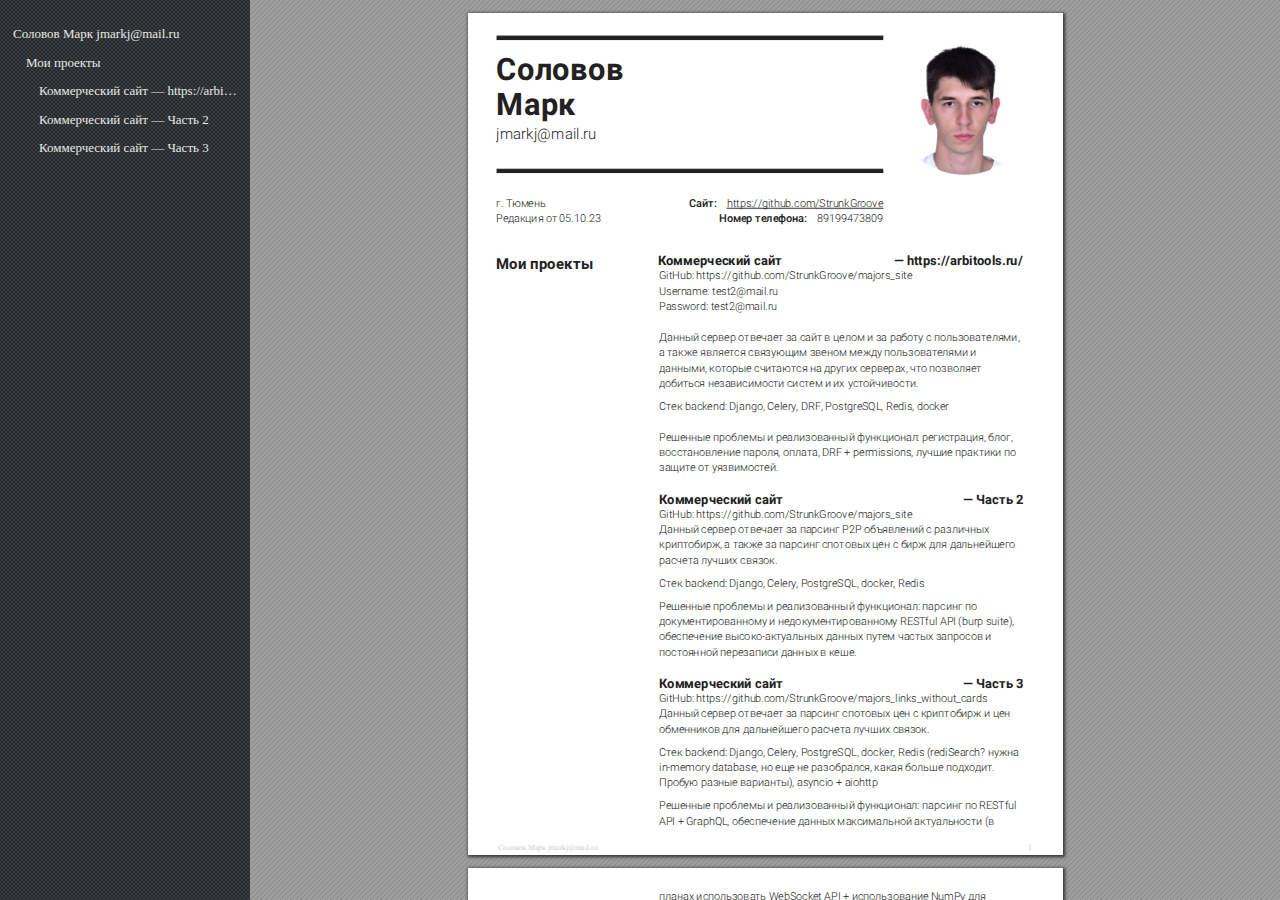
<file: main/templates/main/my_project.html>
<!DOCTYPE html>
<!-- Created by pdf2htmlEX (https://github.com/pdf2htmlEX/pdf2htmlEX) -->
<html xmlns="http://www.w3.org/1999/xhtml">
<head>
<meta charset="utf-8"/>
<meta name="generator" content="pdf2htmlEX"/>
<meta http-equiv="X-UA-Compatible" content="IE=edge,chrome=1"/>
<style type="text/css">
/*! 
 * Base CSS for pdf2htmlEX
 * Copyright 2012,2013 Lu Wang <coolwanglu@gmail.com> 
 * https://github.com/pdf2htmlEX/pdf2htmlEX/blob/master/share/LICENSE
 */#sidebar{position:absolute;top:0;left:0;bottom:0;width:250px;padding:0;margin:0;overflow:auto}#page-container{position:absolute;top:0;left:0;margin:0;padding:0;border:0}@media screen{#sidebar.opened+#page-container{left:250px}#page-container{bottom:0;right:0;overflow:auto}.loading-indicator{display:none}.loading-indicator.active{display:block;position:absolute;width:64px;height:64px;top:50%;left:50%;margin-top:-32px;margin-left:-32px}.loading-indicator img{position:absolute;top:0;left:0;bottom:0;right:0}}@media print{@page{margin:0}html{margin:0}body{margin:0;-webkit-print-color-adjust:exact}#sidebar{display:none}#page-container{width:auto;height:auto;overflow:visible;background-color:transparent}.d{display:none}}.pf{position:relative;background-color:white;overflow:hidden;margin:0;border:0}.pc{position:absolute;border:0;padding:0;margin:0;top:0;left:0;width:100%;height:100%;overflow:hidden;display:block;transform-origin:0 0;-ms-transform-origin:0 0;-webkit-transform-origin:0 0}.pc.opened{display:block}.bf{position:absolute;border:0;margin:0;top:0;bottom:0;width:100%;height:100%;-ms-user-select:none;-moz-user-select:none;-webkit-user-select:none;user-select:none}.bi{position:absolute;border:0;margin:0;-ms-user-select:none;-moz-user-select:none;-webkit-user-select:none;user-select:none}@media print{.pf{margin:0;box-shadow:none;page-break-after:always;page-break-inside:avoid}@-moz-document url-prefix(){.pf{overflow:visible;border:1px solid #fff}.pc{overflow:visible}}}.c{position:absolute;border:0;padding:0;margin:0;overflow:hidden;display:block}.t{position:absolute;white-space:pre;font-size:1px;transform-origin:0 100%;-ms-transform-origin:0 100%;-webkit-transform-origin:0 100%;unicode-bidi:bidi-override;-moz-font-feature-settings:"liga" 0}.t:after{content:''}.t:before{content:'';display:inline-block}.t span{position:relative;unicode-bidi:bidi-override}._{display:inline-block;color:transparent;z-index:-1}::selection{background:rgba(127,255,255,0.4)}::-moz-selection{background:rgba(127,255,255,0.4)}.pi{display:none}.d{position:absolute;transform-origin:0 100%;-ms-transform-origin:0 100%;-webkit-transform-origin:0 100%}.it{border:0;background-color:rgba(255,255,255,0.0)}.ir:hover{cursor:pointer}</style>
<style type="text/css">
/*! 
 * Fancy styles for pdf2htmlEX
 * Copyright 2012,2013 Lu Wang <coolwanglu@gmail.com> 
 * https://github.com/pdf2htmlEX/pdf2htmlEX/blob/master/share/LICENSE
 */@keyframes fadein{from{opacity:0}to{opacity:1}}@-webkit-keyframes fadein{from{opacity:0}to{opacity:1}}@keyframes swing{0{transform:rotate(0)}10%{transform:rotate(0)}90%{transform:rotate(720deg)}100%{transform:rotate(720deg)}}@-webkit-keyframes swing{0{-webkit-transform:rotate(0)}10%{-webkit-transform:rotate(0)}90%{-webkit-transform:rotate(720deg)}100%{-webkit-transform:rotate(720deg)}}@media screen{#sidebar{background-color:#2f3236;background-image:url("[data-uri]")}#outline{font-family:Georgia,Times,"Times New Roman",serif;font-size:13px;margin:2em 1em}#outline ul{padding:0}#outline li{list-style-type:none;margin:1em 0}#outline li>ul{margin-left:1em}#outline a,#outline a:visited,#outline a:hover,#outline a:active{line-height:1.2;color:#e8e8e8;text-overflow:ellipsis;white-space:nowrap;text-decoration:none;display:block;overflow:hidden;outline:0}#outline a:hover{color:#0cf}#page-container{background-color:#9e9e9e;background-image:url("[data-uri]");-webkit-transition:left 500ms;transition:left 500ms}.pf{margin:13px auto;box-shadow:1px 1px 3px 1px #333;border-collapse:separate}.pc.opened{-webkit-animation:fadein 100ms;animation:fadein 100ms}.loading-indicator.active{-webkit-animation:swing 1.5s ease-in-out .01s infinite alternate none;animation:swing 1.5s ease-in-out .01s infinite alternate none}.checked{background:no-repeat url([data-uri])}}</style>
<style type="text/css">
.ff0{font-family:sans-serif;visibility:hidden;}
@font-face{font-family:ff1;src:url('[data-uri]')format("woff");}.ff1{font-family:ff1;line-height:0.953125;font-style:normal;font-weight:normal;visibility:visible;}
@font-face{font-family:ff2;src:url('[data-uri]')format("woff");}.ff2{font-family:ff2;line-height:1.026367;font-style:normal;font-weight:normal;visibility:visible;}
@font-face{font-family:ff3;src:url('[data-uri]')format("woff");}.ff3{font-family:ff3;line-height:0.953125;font-style:normal;font-weight:normal;visibility:visible;}
@font-face{font-family:ff4;src:url('[data-uri]')format("woff");}.ff4{font-family:ff4;line-height:0.910645;font-style:normal;font-weight:normal;visibility:visible;}
.m0{transform:matrix(0.250000,0.000000,0.000000,0.250000,0,0);-ms-transform:matrix(0.250000,0.000000,0.000000,0.250000,0,0);-webkit-transform:matrix(0.250000,0.000000,0.000000,0.250000,0,0);}
.m1{transform:none;-ms-transform:none;-webkit-transform:none;}
.v0{vertical-align:0.000000px;}
.v1{vertical-align:15.360000px;}
.ls1{letter-spacing:0.000000px;}
.ls0{letter-spacing:0.153600px;}
.sc_{text-shadow:none;}
.sc0{text-shadow:-0.015em 0 transparent,0 0.015em transparent,0.015em 0 transparent,0 -0.015em  transparent;}
@media screen and (-webkit-min-device-pixel-ratio:0){
.sc_{-webkit-text-stroke:0px transparent;}
.sc0{-webkit-text-stroke:0.015em transparent;text-shadow:none;}
}
.ws1{word-spacing:-31.110144px;}
.ws2{word-spacing:-14.807040px;}
.ws3{word-spacing:0.000000px;}
.ws0{word-spacing:21.073920px;}
._5{margin-left:-3.138816px;}
._4{margin-left:-1.240320px;}
._0{width:1.255680px;}
._6{width:31.661568px;}
._1{width:259.038723px;}
._2{width:448.735492px;}
._3{width:722.143495px;}
._7{width:1723.368977px;}
.fc1{color:rgb(204,204,204);}
.fc0{color:rgb(34,34,34);}
.fs4{font-size:30.720000px;}
.fs2{font-size:43.008000px;}
.fs1{font-size:52.224001px;}
.fs0{font-size:61.440001px;}
.fs3{font-size:125.952001px;}
.y0{bottom:-0.500000px;}
.y26{bottom:0.000000px;}
.y27{bottom:4.522437px;}
.y20{bottom:6.912000px;}
.y1f{bottom:22.272000px;}
.y1{bottom:23.083992px;}
.y1e{bottom:45.312000px;}
.y1d{bottom:60.672000px;}
.y1c{bottom:76.032000px;}
.y1b{bottom:99.072001px;}
.y1a{bottom:114.432001px;}
.y19{bottom:129.792001px;}
.y4{bottom:143.616001px;}
.y18{bottom:175.872001px;}
.y17{bottom:191.232002px;}
.y16{bottom:206.592002px;}
.y15{bottom:221.952002px;}
.y14{bottom:244.992002px;}
.y13{bottom:268.032002px;}
.y12{bottom:283.392002px;}
.y11{bottom:298.752003px;}
.y10{bottom:314.112003px;}
.y3{bottom:327.936003px;}
.yf{bottom:360.192003px;}
.ye{bottom:375.552003px;}
.yd{bottom:390.912004px;}
.yc{bottom:421.632004px;}
.yb{bottom:444.672004px;}
.ya{bottom:460.032004px;}
.y9{bottom:475.392004px;}
.y8{bottom:490.752005px;}
.y7{bottom:521.472005px;}
.y6{bottom:536.832005px;}
.y5{bottom:552.192005px;}
.y2{bottom:562.176005px;}
.y22{bottom:609.792006px;}
.y21{bottom:625.152006px;}
.y25{bottom:692.736006px;}
.y24{bottom:716.544007px;}
.y23{bottom:751.872007px;}
.y29{bottom:771.072007px;}
.y28{bottom:786.432007px;}
.h8{height:13.738437px;}
.h9{height:21.345000px;}
.h5{height:34.272000px;}
.h4{height:39.168000px;}
.h7{height:48.960000px;}
.h3{height:54.528001px;}
.h6{height:94.464001px;}
.h2{height:796.416008px;}
.h0{height:842.000000px;}
.h1{height:842.500000px;}
.w2{width:537.600008px;}
.w0{width:595.000000px;}
.w1{width:595.500000px;}
.x0{left:0.000000px;}
.x5{left:2.304000px;}
.x1{left:28.500000px;}
.x2{left:162.816002px;}
.x3{left:192.768002px;}
.x4{left:223.488002px;}
@media print{
.v0{vertical-align:0.000000pt;}
.v1{vertical-align:20.480000pt;}
.ls1{letter-spacing:0.000000pt;}
.ls0{letter-spacing:0.204800pt;}
.ws1{word-spacing:-41.480192pt;}
.ws2{word-spacing:-19.742720pt;}
.ws3{word-spacing:0.000000pt;}
.ws0{word-spacing:28.098560pt;}
._5{margin-left:-4.185088pt;}
._4{margin-left:-1.653760pt;}
._0{width:1.674240pt;}
._6{width:42.215424pt;}
._1{width:345.384963pt;}
._2{width:598.313990pt;}
._3{width:962.857993pt;}
._7{width:2297.825302pt;}
.fs4{font-size:40.960000pt;}
.fs2{font-size:57.344001pt;}
.fs1{font-size:69.632001pt;}
.fs0{font-size:81.920001pt;}
.fs3{font-size:167.936002pt;}
.y0{bottom:-0.666667pt;}
.y26{bottom:0.000000pt;}
.y27{bottom:6.029917pt;}
.y20{bottom:9.216000pt;}
.y1f{bottom:29.696000pt;}
.y1{bottom:30.778657pt;}
.y1e{bottom:60.416000pt;}
.y1d{bottom:80.896000pt;}
.y1c{bottom:101.376001pt;}
.y1b{bottom:132.096001pt;}
.y1a{bottom:152.576001pt;}
.y19{bottom:173.056001pt;}
.y4{bottom:191.488002pt;}
.y18{bottom:234.496002pt;}
.y17{bottom:254.976002pt;}
.y16{bottom:275.456002pt;}
.y15{bottom:295.936003pt;}
.y14{bottom:326.656003pt;}
.y13{bottom:357.376003pt;}
.y12{bottom:377.856003pt;}
.y11{bottom:398.336004pt;}
.y10{bottom:418.816004pt;}
.y3{bottom:437.248004pt;}
.yf{bottom:480.256004pt;}
.ye{bottom:500.736005pt;}
.yd{bottom:521.216005pt;}
.yc{bottom:562.176005pt;}
.yb{bottom:592.896005pt;}
.ya{bottom:613.376006pt;}
.y9{bottom:633.856006pt;}
.y8{bottom:654.336006pt;}
.y7{bottom:695.296006pt;}
.y6{bottom:715.776007pt;}
.y5{bottom:736.256007pt;}
.y2{bottom:749.568007pt;}
.y22{bottom:813.056008pt;}
.y21{bottom:833.536008pt;}
.y25{bottom:923.648009pt;}
.y24{bottom:955.392009pt;}
.y23{bottom:1002.496009pt;}
.y29{bottom:1028.096009pt;}
.y28{bottom:1048.576009pt;}
.h8{height:18.317917pt;}
.h9{height:28.460000pt;}
.h5{height:45.696000pt;}
.h4{height:52.224001pt;}
.h7{height:65.280001pt;}
.h3{height:72.704001pt;}
.h6{height:125.952001pt;}
.h2{height:1061.888010pt;}
.h0{height:1122.666667pt;}
.h1{height:1123.333333pt;}
.w2{width:716.800010pt;}
.w0{width:793.333333pt;}
.w1{width:794.000000pt;}
.x0{left:0.000000pt;}
.x5{left:3.072000pt;}
.x1{left:38.000000pt;}
.x2{left:217.088002pt;}
.x3{left:257.024003pt;}
.x4{left:297.984003pt;}
}
</style>
<script>
/*
 Copyright 2012 Mozilla Foundation 
 Copyright 2013 Lu Wang <coolwanglu@gmail.com>
 Apachine License Version 2.0 
*/
(function(){function b(a,b,e,f){var c=(a.className||"").split(/\s+/g);""===c[0]&&c.shift();var d=c.indexOf(b);0>d&&e&&c.push(b);0<=d&&f&&c.splice(d,1);a.className=c.join(" ");return 0<=d}if(!("classList"in document.createElement("div"))){var e={add:function(a){b(this.element,a,!0,!1)},contains:function(a){return b(this.element,a,!1,!1)},remove:function(a){b(this.element,a,!1,!0)},toggle:function(a){b(this.element,a,!0,!0)}};Object.defineProperty(HTMLElement.prototype,"classList",{get:function(){if(this._classList)return this._classList;
var a=Object.create(e,{element:{value:this,writable:!1,enumerable:!0}});Object.defineProperty(this,"_classList",{value:a,writable:!1,enumerable:!1});return a},enumerable:!0})}})();
</script>
<script>
(function(){/*
 pdf2htmlEX.js: Core UI functions for pdf2htmlEX 
 Copyright 2012,2013 Lu Wang <coolwanglu@gmail.com> and other contributors 
 https://github.com/pdf2htmlEX/pdf2htmlEX/blob/master/share/LICENSE 
*/
var pdf2htmlEX=window.pdf2htmlEX=window.pdf2htmlEX||{},CSS_CLASS_NAMES={page_frame:"pf",page_content_box:"pc",page_data:"pi",background_image:"bi",link:"l",input_radio:"ir",__dummy__:"no comma"},DEFAULT_CONFIG={container_id:"page-container",sidebar_id:"sidebar",outline_id:"outline",loading_indicator_cls:"loading-indicator",preload_pages:3,render_timeout:100,scale_step:0.9,key_handler:!0,hashchange_handler:!0,view_history_handler:!0,__dummy__:"no comma"},EPS=1E-6;
function invert(a){var b=a[0]*a[3]-a[1]*a[2];return[a[3]/b,-a[1]/b,-a[2]/b,a[0]/b,(a[2]*a[5]-a[3]*a[4])/b,(a[1]*a[4]-a[0]*a[5])/b]}function transform(a,b){return[a[0]*b[0]+a[2]*b[1]+a[4],a[1]*b[0]+a[3]*b[1]+a[5]]}function get_page_number(a){return parseInt(a.getAttribute("data-page-no"),16)}function disable_dragstart(a){for(var b=0,c=a.length;b<c;++b)a[b].addEventListener("dragstart",function(){return!1},!1)}
function clone_and_extend_objs(a){for(var b={},c=0,e=arguments.length;c<e;++c){var h=arguments[c],d;for(d in h)h.hasOwnProperty(d)&&(b[d]=h[d])}return b}
function Page(a){if(a){this.shown=this.loaded=!1;this.page=a;this.num=get_page_number(a);this.original_height=a.clientHeight;this.original_width=a.clientWidth;var b=a.getElementsByClassName(CSS_CLASS_NAMES.page_content_box)[0];b&&(this.content_box=b,this.original_scale=this.cur_scale=this.original_height/b.clientHeight,this.page_data=JSON.parse(a.getElementsByClassName(CSS_CLASS_NAMES.page_data)[0].getAttribute("data-data")),this.ctm=this.page_data.ctm,this.ictm=invert(this.ctm),this.loaded=!0)}}
Page.prototype={hide:function(){this.loaded&&this.shown&&(this.content_box.classList.remove("opened"),this.shown=!1)},show:function(){this.loaded&&!this.shown&&(this.content_box.classList.add("opened"),this.shown=!0)},rescale:function(a){this.cur_scale=0===a?this.original_scale:a;this.loaded&&(a=this.content_box.style,a.msTransform=a.webkitTransform=a.transform="scale("+this.cur_scale.toFixed(3)+")");a=this.page.style;a.height=this.original_height*this.cur_scale+"px";a.width=this.original_width*this.cur_scale+
"px"},view_position:function(){var a=this.page,b=a.parentNode;return[b.scrollLeft-a.offsetLeft-a.clientLeft,b.scrollTop-a.offsetTop-a.clientTop]},height:function(){return this.page.clientHeight},width:function(){return this.page.clientWidth}};function Viewer(a){this.config=clone_and_extend_objs(DEFAULT_CONFIG,0<arguments.length?a:{});this.pages_loading=[];this.init_before_loading_content();var b=this;document.addEventListener("DOMContentLoaded",function(){b.init_after_loading_content()},!1)}
Viewer.prototype={scale:1,cur_page_idx:0,first_page_idx:0,init_before_loading_content:function(){this.pre_hide_pages()},initialize_radio_button:function(){for(var a=document.getElementsByClassName(CSS_CLASS_NAMES.input_radio),b=0;b<a.length;b++)a[b].addEventListener("click",function(){this.classList.toggle("checked")})},init_after_loading_content:function(){this.sidebar=document.getElementById(this.config.sidebar_id);this.outline=document.getElementById(this.config.outline_id);this.container=document.getElementById(this.config.container_id);
this.loading_indicator=document.getElementsByClassName(this.config.loading_indicator_cls)[0];for(var a=!0,b=this.outline.childNodes,c=0,e=b.length;c<e;++c)if("ul"===b[c].nodeName.toLowerCase()){a=!1;break}a||this.sidebar.classList.add("opened");this.find_pages();if(0!=this.pages.length){disable_dragstart(document.getElementsByClassName(CSS_CLASS_NAMES.background_image));this.config.key_handler&&this.register_key_handler();var h=this;this.config.hashchange_handler&&window.addEventListener("hashchange",
function(a){h.navigate_to_dest(document.location.hash.substring(1))},!1);this.config.view_history_handler&&window.addEventListener("popstate",function(a){a.state&&h.navigate_to_dest(a.state)},!1);this.container.addEventListener("scroll",function(){h.update_page_idx();h.schedule_render(!0)},!1);[this.container,this.outline].forEach(function(a){a.addEventListener("click",h.link_handler.bind(h),!1)});this.initialize_radio_button();this.render()}},find_pages:function(){for(var a=[],b={},c=this.container.childNodes,
e=0,h=c.length;e<h;++e){var d=c[e];d.nodeType===Node.ELEMENT_NODE&&d.classList.contains(CSS_CLASS_NAMES.page_frame)&&(d=new Page(d),a.push(d),b[d.num]=a.length-1)}this.pages=a;this.page_map=b},load_page:function(a,b,c){var e=this.pages;if(!(a>=e.length||(e=e[a],e.loaded||this.pages_loading[a]))){var e=e.page,h=e.getAttribute("data-page-url");if(h){this.pages_loading[a]=!0;var d=e.getElementsByClassName(this.config.loading_indicator_cls)[0];"undefined"===typeof d&&(d=this.loading_indicator.cloneNode(!0),
d.classList.add("active"),e.appendChild(d));var f=this,g=new XMLHttpRequest;g.open("GET",h,!0);g.onload=function(){if(200===g.status||0===g.status){var b=document.createElement("div");b.innerHTML=g.responseText;for(var d=null,b=b.childNodes,e=0,h=b.length;e<h;++e){var p=b[e];if(p.nodeType===Node.ELEMENT_NODE&&p.classList.contains(CSS_CLASS_NAMES.page_frame)){d=p;break}}b=f.pages[a];f.container.replaceChild(d,b.page);b=new Page(d);f.pages[a]=b;b.hide();b.rescale(f.scale);disable_dragstart(d.getElementsByClassName(CSS_CLASS_NAMES.background_image));
f.schedule_render(!1);c&&c(b)}delete f.pages_loading[a]};g.send(null)}void 0===b&&(b=this.config.preload_pages);0<--b&&(f=this,setTimeout(function(){f.load_page(a+1,b)},0))}},pre_hide_pages:function(){var a="@media screen{."+CSS_CLASS_NAMES.page_content_box+"{display:none;}}",b=document.createElement("style");b.styleSheet?b.styleSheet.cssText=a:b.appendChild(document.createTextNode(a));document.head.appendChild(b)},render:function(){for(var a=this.container,b=a.scrollTop,c=a.clientHeight,a=b-c,b=
b+c+c,c=this.pages,e=0,h=c.length;e<h;++e){var d=c[e],f=d.page,g=f.offsetTop+f.clientTop,f=g+f.clientHeight;g<=b&&f>=a?d.loaded?d.show():this.load_page(e):d.hide()}},update_page_idx:function(){var a=this.pages,b=a.length;if(!(2>b)){for(var c=this.container,e=c.scrollTop,c=e+c.clientHeight,h=-1,d=b,f=d-h;1<f;){var g=h+Math.floor(f/2),f=a[g].page;f.offsetTop+f.clientTop+f.clientHeight>=e?d=g:h=g;f=d-h}this.first_page_idx=d;for(var g=h=this.cur_page_idx,k=0;d<b;++d){var f=a[d].page,l=f.offsetTop+f.clientTop,
f=f.clientHeight;if(l>c)break;f=(Math.min(c,l+f)-Math.max(e,l))/f;if(d===h&&Math.abs(f-1)<=EPS){g=h;break}f>k&&(k=f,g=d)}this.cur_page_idx=g}},schedule_render:function(a){if(void 0!==this.render_timer){if(!a)return;clearTimeout(this.render_timer)}var b=this;this.render_timer=setTimeout(function(){delete b.render_timer;b.render()},this.config.render_timeout)},register_key_handler:function(){var a=this;window.addEventListener("DOMMouseScroll",function(b){if(b.ctrlKey){b.preventDefault();var c=a.container,
e=c.getBoundingClientRect(),c=[b.clientX-e.left-c.clientLeft,b.clientY-e.top-c.clientTop];a.rescale(Math.pow(a.config.scale_step,b.detail),!0,c)}},!1);window.addEventListener("keydown",function(b){var c=!1,e=b.ctrlKey||b.metaKey,h=b.altKey;switch(b.keyCode){case 61:case 107:case 187:e&&(a.rescale(1/a.config.scale_step,!0),c=!0);break;case 173:case 109:case 189:e&&(a.rescale(a.config.scale_step,!0),c=!0);break;case 48:e&&(a.rescale(0,!1),c=!0);break;case 33:h?a.scroll_to(a.cur_page_idx-1):a.container.scrollTop-=
a.container.clientHeight;c=!0;break;case 34:h?a.scroll_to(a.cur_page_idx+1):a.container.scrollTop+=a.container.clientHeight;c=!0;break;case 35:a.container.scrollTop=a.container.scrollHeight;c=!0;break;case 36:a.container.scrollTop=0,c=!0}c&&b.preventDefault()},!1)},rescale:function(a,b,c){var e=this.scale;this.scale=a=0===a?1:b?e*a:a;c||(c=[0,0]);b=this.container;c[0]+=b.scrollLeft;c[1]+=b.scrollTop;for(var h=this.pages,d=h.length,f=this.first_page_idx;f<d;++f){var g=h[f].page;if(g.offsetTop+g.clientTop>=
c[1])break}g=f-1;0>g&&(g=0);var g=h[g].page,k=g.clientWidth,f=g.clientHeight,l=g.offsetLeft+g.clientLeft,m=c[0]-l;0>m?m=0:m>k&&(m=k);k=g.offsetTop+g.clientTop;c=c[1]-k;0>c?c=0:c>f&&(c=f);for(f=0;f<d;++f)h[f].rescale(a);b.scrollLeft+=m/e*a+g.offsetLeft+g.clientLeft-m-l;b.scrollTop+=c/e*a+g.offsetTop+g.clientTop-c-k;this.schedule_render(!0)},fit_width:function(){var a=this.cur_page_idx;this.rescale(this.container.clientWidth/this.pages[a].width(),!0);this.scroll_to(a)},fit_height:function(){var a=this.cur_page_idx;
this.rescale(this.container.clientHeight/this.pages[a].height(),!0);this.scroll_to(a)},get_containing_page:function(a){for(;a;){if(a.nodeType===Node.ELEMENT_NODE&&a.classList.contains(CSS_CLASS_NAMES.page_frame)){a=get_page_number(a);var b=this.page_map;return a in b?this.pages[b[a]]:null}a=a.parentNode}return null},link_handler:function(a){var b=a.target,c=b.getAttribute("data-dest-detail");if(c){if(this.config.view_history_handler)try{var e=this.get_current_view_hash();window.history.replaceState(e,
"","#"+e);window.history.pushState(c,"","#"+c)}catch(h){}this.navigate_to_dest(c,this.get_containing_page(b));a.preventDefault()}},navigate_to_dest:function(a,b){try{var c=JSON.parse(a)}catch(e){return}if(c instanceof Array){var h=c[0],d=this.page_map;if(h in d){for(var f=d[h],h=this.pages[f],d=2,g=c.length;d<g;++d){var k=c[d];if(null!==k&&"number"!==typeof k)return}for(;6>c.length;)c.push(null);var g=b||this.pages[this.cur_page_idx],d=g.view_position(),d=transform(g.ictm,[d[0],g.height()-d[1]]),
g=this.scale,l=[0,0],m=!0,k=!1,n=this.scale;switch(c[1]){case "XYZ":l=[null===c[2]?d[0]:c[2]*n,null===c[3]?d[1]:c[3]*n];g=c[4];if(null===g||0===g)g=this.scale;k=!0;break;case "Fit":case "FitB":l=[0,0];k=!0;break;case "FitH":case "FitBH":l=[0,null===c[2]?d[1]:c[2]*n];k=!0;break;case "FitV":case "FitBV":l=[null===c[2]?d[0]:c[2]*n,0];k=!0;break;case "FitR":l=[c[2]*n,c[5]*n],m=!1,k=!0}if(k){this.rescale(g,!1);var p=this,c=function(a){l=transform(a.ctm,l);m&&(l[1]=a.height()-l[1]);p.scroll_to(f,l)};h.loaded?
c(h):(this.load_page(f,void 0,c),this.scroll_to(f))}}}},scroll_to:function(a,b){var c=this.pages;if(!(0>a||a>=c.length)){c=c[a].view_position();void 0===b&&(b=[0,0]);var e=this.container;e.scrollLeft+=b[0]-c[0];e.scrollTop+=b[1]-c[1]}},get_current_view_hash:function(){var a=[],b=this.pages[this.cur_page_idx];a.push(b.num);a.push("XYZ");var c=b.view_position(),c=transform(b.ictm,[c[0],b.height()-c[1]]);a.push(c[0]/this.scale);a.push(c[1]/this.scale);a.push(this.scale);return JSON.stringify(a)}};
pdf2htmlEX.Viewer=Viewer;})();
</script>
<script>
try{
pdf2htmlEX.defaultViewer = new pdf2htmlEX.Viewer({});
}catch(e){}
</script>
<title></title>
</head>
<body>
<div id="sidebar">
<div id="outline">
<ul><li><a class="l" href="#pf1" data-dest-detail='[1,"XYZ",28.5,804.14,null]'>Соловов Марк jmarkj@mail.ru</a><ul><li><a class="l" href="#pf1" data-dest-detail='[1,"XYZ",28.5,601.58,null]'>Мои проекты</a><ul><li><a class="l" href="#pf1" data-dest-detail='[1,"XYZ",190.74,601.58,null]'>Коммерческий сайт — https://arbitools.ru/</a></li><li><a class="l" href="#pf1" data-dest-detail='[1,"XYZ",190.74,363.5,null]'>Коммерческий сайт — Часть 2</a></li><li><a class="l" href="#pf1" data-dest-detail='[1,"XYZ",190.74,179.18,null]'>Коммерческий сайт — Часть 3</a></li></ul></li></ul></li></ul></div>
</div>
<div id="page-container">
<div id="pf1" class="pf w0 h0" data-page-no="1"><div class="pc pc1 w0 h0"><img class="bi x0 y0 w1 h1" alt="" src="[data-uri]"/><div class="c x1 y1 w2 h2"><div class="t m0 x0 h3 y2 ff1 fs0 fc0 sc0 ls1 ws3">Мои п<span class="_ _0"></span>роек<span class="_ _0"></span>ты<span class="_ _1"> </span><span class="fs1 v1">Комм<span class="_ _0"></span>ерческ<span class="_ _0"></span>ий сай<span class="_ _0"></span>т<span class="_ _2"> </span>— http<span class="_ _0"></span>s://arbit<span class="_ _0"></span>ools.ru/</span></div><div class="t m0 x2 h4 y3 ff1 fs1 fc0 sc0 ls1 ws3">Комм<span class="_ _0"></span>ерческ<span class="_ _0"></span>ий сай<span class="_ _0"></span>т<span class="_ _3"> </span>— Час<span class="_ _0"></span>ть 2</div><div class="t m0 x2 h4 y4 ff1 fs1 fc0 sc0 ls1 ws3">Комм<span class="_ _0"></span>ерческ<span class="_ _0"></span>ий сай<span class="_ _0"></span>т<span class="_ _3"> </span>— Час<span class="_ _0"></span>ть 3</div><div class="t m0 x2 h5 y5 ff2 fs2 fc0 sc0 ls1 ws3">GitHub: h<span class="_ _0"></span>ttps://gith<span class="_ _0"></span>ub.com/S<span class="_ _0"></span>trunkGroov<span class="_ _0"></span>e/majors_<span class="_ _0"></span>site</div><div class="t m0 x2 h5 y6 ff2 fs2 fc0 sc0 ls1 ws3">Usernam<span class="_ _0"></span>e: test2@<span class="_ _0"></span>mail.ru </div><div class="t m0 x2 h5 y7 ff2 fs2 fc0 sc0 ls1 ws3">Passwor<span class="_ _0"></span>d: test2@m<span class="_ _0"></span>ail.ru</div><div class="t m0 x2 h5 y8 ff2 fs2 fc0 sc0 ls1 ws3">Данный<span class="_ _0"></span> сервер от<span class="_ _0"></span>вечает за<span class="_ _0"></span> сайт в <span class="_ _0"></span>целом и<span class="_ _0"></span> за работу<span class="_ _0"></span> с пользов<span class="_ _0"></span>ателями<span class="_ _0"></span>,</div><div class="t m0 x2 h5 y9 ff2 fs2 fc0 sc0 ls1 ws3">а также<span class="_ _0"></span> является<span class="_ _0"></span> связующ<span class="_ _0"></span>им звеном<span class="_ _0"></span> между пользов<span class="_ _0"></span>ателями и</div><div class="t m0 x2 h5 ya ff2 fs2 fc0 sc0 ls1 ws3">данным<span class="_ _0"></span>и, которые<span class="_ _0"></span> считают<span class="_ _0"></span>ся на друг<span class="_ _0"></span>их сервер<span class="_ _0"></span>ах, <span class="_ _4"></span>что позв<span class="_ _0"></span>оляет</div><div class="t m0 x2 h5 yb ff2 fs2 fc0 sc0 ls1 ws3">добитьс<span class="_ _0"></span>я независ<span class="_ _0"></span>имости си<span class="_ _0"></span>стем и их<span class="_ _0"></span> устойчиво<span class="_ _0"></span>сти.</div><div class="t m0 x2 h5 yc ff2 fs2 fc0 sc0 ls1 ws3">Стек ba<span class="_ _0"></span>ckend: Dja<span class="_ _0"></span>ngo, Celer<span class="_ _0"></span>y, DRF, Pos<span class="_ _0"></span>tgreSQL, R<span class="_ _0"></span>edis, dock<span class="_ _0"></span>er</div><div class="t m0 x2 h5 yd ff2 fs2 fc0 sc0 ls1 ws3">Решенн<span class="_ _0"></span>ые пробле<span class="_ _0"></span>мы и реа<span class="_ _0"></span>лизованны<span class="_ _0"></span>й функци<span class="_ _0"></span>онал<span class="_ _5"></span>: регистр<span class="_ _0"></span>ация, бло<span class="_ _0"></span>г,</div><div class="t m0 x2 h5 ye ff2 fs2 fc0 sc0 ls1 ws3">восстан<span class="_ _0"></span>овление п<span class="_ _0"></span>ароля, опл<span class="_ _0"></span>ата, DRF +<span class="_ _0"></span> permissi<span class="_ _0"></span>ons, лучш<span class="_ _0"></span>ие практи<span class="_ _0"></span>ки по</div><div class="t m0 x2 h5 yf ff2 fs2 fc0 sc0 ls1 ws3">защите <span class="_ _0"></span>от уязвим<span class="_ _0"></span>остей.</div><div class="t m0 x2 h5 y10 ff2 fs2 fc0 sc0 ls1 ws3">GitHub: h<span class="_ _0"></span>ttps://gith<span class="_ _0"></span>ub.com/S<span class="_ _0"></span>trunkGroov<span class="_ _0"></span>e/majors_<span class="_ _0"></span>site</div><div class="t m0 x2 h5 y11 ff2 fs2 fc0 sc0 ls1 ws3">Данный<span class="_ _0"></span> сервер от<span class="_ _0"></span>вечает за<span class="_ _0"></span> парсинг P<span class="_ _0"></span>2P объявл<span class="_ _0"></span>ений с ра<span class="_ _0"></span>зличных</div><div class="t m0 x2 h5 y12 ff2 fs2 fc0 sc0 ls1 ws3">криптоб<span class="_ _0"></span>ирж, а так<span class="_ _0"></span>же за пар<span class="_ _0"></span>синг спот<span class="_ _0"></span>овых цен <span class="_ _0"></span>с бирж дл<span class="_ _0"></span>я дальней<span class="_ _0"></span>шего</div><div class="t m0 x2 h5 y13 ff2 fs2 fc0 sc0 ls1 ws3">расчета<span class="_ _0"></span> лучших с<span class="_ _0"></span>вязок.</div><div class="t m0 x2 h5 y14 ff2 fs2 fc0 sc0 ls1 ws3">Стек ba<span class="_ _0"></span>ckend: Dja<span class="_ _0"></span>ngo, Celer<span class="_ _0"></span>y, PostgreS<span class="_ _0"></span>QL, docke<span class="_ _0"></span>r, Redis</div><div class="t m0 x2 h5 y15 ff2 fs2 fc0 sc0 ls1 ws3">Решенн<span class="_ _0"></span>ые пробле<span class="_ _0"></span>мы и реа<span class="_ _0"></span>лизованны<span class="_ _0"></span>й функци<span class="_ _0"></span>онал: пар<span class="_ _0"></span>синг по</div><div class="t m0 x2 h5 y16 ff2 fs2 fc0 sc0 ls1 ws3">докумен<span class="_ _0"></span>тированн<span class="_ _0"></span>ому и недо<span class="_ _0"></span>кументир<span class="_ _0"></span>ованному<span class="_ _0"></span> RESTful A<span class="_ _0"></span>PI (burp su<span class="_ _0"></span>ite),</div><div class="t m0 x2 h5 y17 ff2 fs2 fc0 sc0 ls1 ws3">обеспеч<span class="_ _0"></span>ение высо<span class="_ _0"></span>ко-актуал<span class="_ _0"></span>ьных дан<span class="_ _0"></span>ных путем<span class="_ _0"></span> частых з<span class="_ _0"></span>апросов и</div><div class="t m0 x2 h5 y18 ff2 fs2 fc0 sc0 ls1 ws3">постоян<span class="_ _0"></span>ной переза<span class="_ _0"></span>писи данн<span class="_ _0"></span>ых в кеш<span class="_ _0"></span>е.</div><div class="t m0 x2 h5 y19 ff2 fs2 fc0 sc0 ls1 ws3">GitHub: h<span class="_ _0"></span>ttps://gith<span class="_ _0"></span>ub.com/S<span class="_ _0"></span>trunkGroov<span class="_ _0"></span>e/majors_<span class="_ _0"></span>links_with<span class="_ _0"></span>out_cards</div><div class="t m0 x2 h5 y1a ff2 fs2 fc0 sc0 ls1 ws3">Данный<span class="_ _0"></span> сервер от<span class="_ _0"></span>вечает за<span class="_ _0"></span> парсинг с<span class="_ _0"></span>потовых ц<span class="_ _0"></span>ен с крипт<span class="_ _0"></span>обирж и ц<span class="_ _0"></span>ен</div><div class="t m0 x2 h5 y1b ff2 fs2 fc0 sc0 ls1 ws3">обменни<span class="_ _0"></span>ков для д<span class="_ _0"></span>альнейше<span class="_ _0"></span>го расчет<span class="_ _0"></span>а лучших<span class="_ _0"></span> связок.</div><div class="t m0 x2 h5 y1c ff2 fs2 fc0 sc0 ls1 ws3">Стек ba<span class="_ _0"></span>ckend: Dja<span class="_ _0"></span>ngo, Celer<span class="_ _0"></span>y, PostgreS<span class="_ _0"></span>QL, docke<span class="_ _0"></span>r, Redis (re<span class="_ _0"></span>diSearch?<span class="_ _0"></span> нужна</div><div class="t m0 x2 h5 y1d ff2 fs2 fc0 sc0 ls1 ws3">in-mem<span class="_ _0"></span>ory databa<span class="_ _0"></span>se, но еще<span class="_ _0"></span> не разоб<span class="_ _0"></span>рался, как<span class="_ _0"></span>ая больш<span class="_ _0"></span>е подходи<span class="_ _0"></span>т.</div><div class="t m0 x2 h5 y1e ff2 fs2 fc0 sc0 ls1 ws3">Пробую<span class="_ _0"></span> разные в<span class="_ _0"></span>арианты),<span class="_ _0"></span> asyncio + <span class="_ _0"></span>aiohttp</div><div class="t m0 x2 h5 y1f ff2 fs2 fc0 sc0 ls1 ws3">Решенн<span class="_ _0"></span>ые пробле<span class="_ _0"></span>мы и реа<span class="_ _0"></span>лизованны<span class="_ _0"></span>й <span class="_ _4"></span>функци<span class="_ _0"></span>онал: пар<span class="_ _0"></span>синг по RE<span class="_ _0"></span>STful</div><div class="t m0 x2 h5 y20 ff2 fs2 fc0 sc0 ls1 ws3">API + Gra<span class="_ _0"></span>phQL, обе<span class="_ _0"></span>спечение<span class="_ _0"></span> данных м<span class="_ _0"></span>аксимал<span class="_ _0"></span>ьной акту<span class="_ _0"></span>альности <span class="_ _0"></span>(в</div><div class="t m0 x0 h5 y21 ff2 fs2 fc0 sc0 ls1 ws3">г. Тюме<span class="_ _0"></span>нь</div><div class="t m0 x0 h5 y22 ff2 fs2 fc0 sc0 ls1 ws3">Редакци<span class="_ _0"></span>я от 05.10<span class="_ _0"></span>.23</div><div class="t m0 x3 h5 y21 ff3 fs2 fc0 sc0 ls1 ws0">Сайт<span class="_ _0"></span>:<span class="_"> </span><span class="ff2 ws3"> https://github.<span class="_ _0"></span>com/Strun<span class="_ _0"></span>kGroove</span></div><div class="t m0 x4 h5 y22 ff3 fs2 fc0 sc0 ls1 ws3">Номер<span class="_ _0"></span> телефон<span class="_ _0"></span>а:<span class="_ _6"> </span><span class="ff2 ls0"> <span class="_ _4"></span>89199473809</span></div><div class="t m0 x0 h6 y23 ff1 fs3 fc0 sc0 ls1 ws1">Со<span class="_ _0"></span>лов<span class="_ _0"></span>ов</div><div class="t m0 x0 h6 y24 ff1 fs3 fc0 sc0 ls1 ws1">Ма<span class="_ _0"></span>рк</div><div class="t m0 x0 h7 y25 ff2 fs0 fc0 sc0 ls1 ws2">jmark<span class="_ _0"></span>j@mai<span class="_ _0"></span>l.ru</div></div><div class="c x1 y26 w2 h8"><div class="t m0 x5 h9 y27 ff4 fs4 fc1 sc0 ls1 ws3">Соловов М<span class="_ _0"></span>арк jmarkj@m<span class="_ _0"></span>ail.ru<span class="_ _7"> </span>1</div></div><a class="l" href="https://github.com/StrunkGroove"><div class="d m1" style="border-style:none;position:absolute;left:258.899999px;bottom:645.740000px;width:156.480000px;height:12.480000px;background-color:rgba(255,255,255,0.000001);"></div></a></div><div class="pi" data-data='{"ctm":[1.000000,0.000000,0.000000,1.000000,0.000000,0.000000]}'></div></div>
<div id="pf2" class="pf w0 h0" data-page-no="2"><div class="pc pc2 w0 h0"><img class="bi x0 y0 w1 h1" alt="" src="[data-uri]"/><div class="c x1 y1 w2 h2"><div class="t m0 x2 h5 y28 ff2 fs2 fc0 sc0 ls1 ws3">планах и<span class="_ _0"></span>спользов<span class="_ _0"></span>ать WebS<span class="_ _0"></span>ocket API +<span class="_ _0"></span> использ<span class="_ _0"></span>ование Nu<span class="_ _0"></span>mPy для</div><div class="t m0 x2 h5 y29 ff2 fs2 fc0 sc0 ls1 ws3">максим<span class="_ _0"></span>ально ско<span class="_ _0"></span>рости рас<span class="_ _0"></span>четов).</div></div><div class="c x1 y26 w2 h8"><div class="t m0 x5 h9 y27 ff4 fs4 fc1 sc0 ls1 ws3">Соловов М<span class="_ _0"></span>арк jmarkj@m<span class="_ _0"></span>ail.ru<span class="_ _7"> </span>2</div></div></div><div class="pi" data-data='{"ctm":[1.000000,0.000000,0.000000,1.000000,0.000000,0.000000]}'></div></div>
</div>
<div class="loading-indicator">
<img alt="" src="[data-uri]"/>
</div>
</body>
</html>
</file>
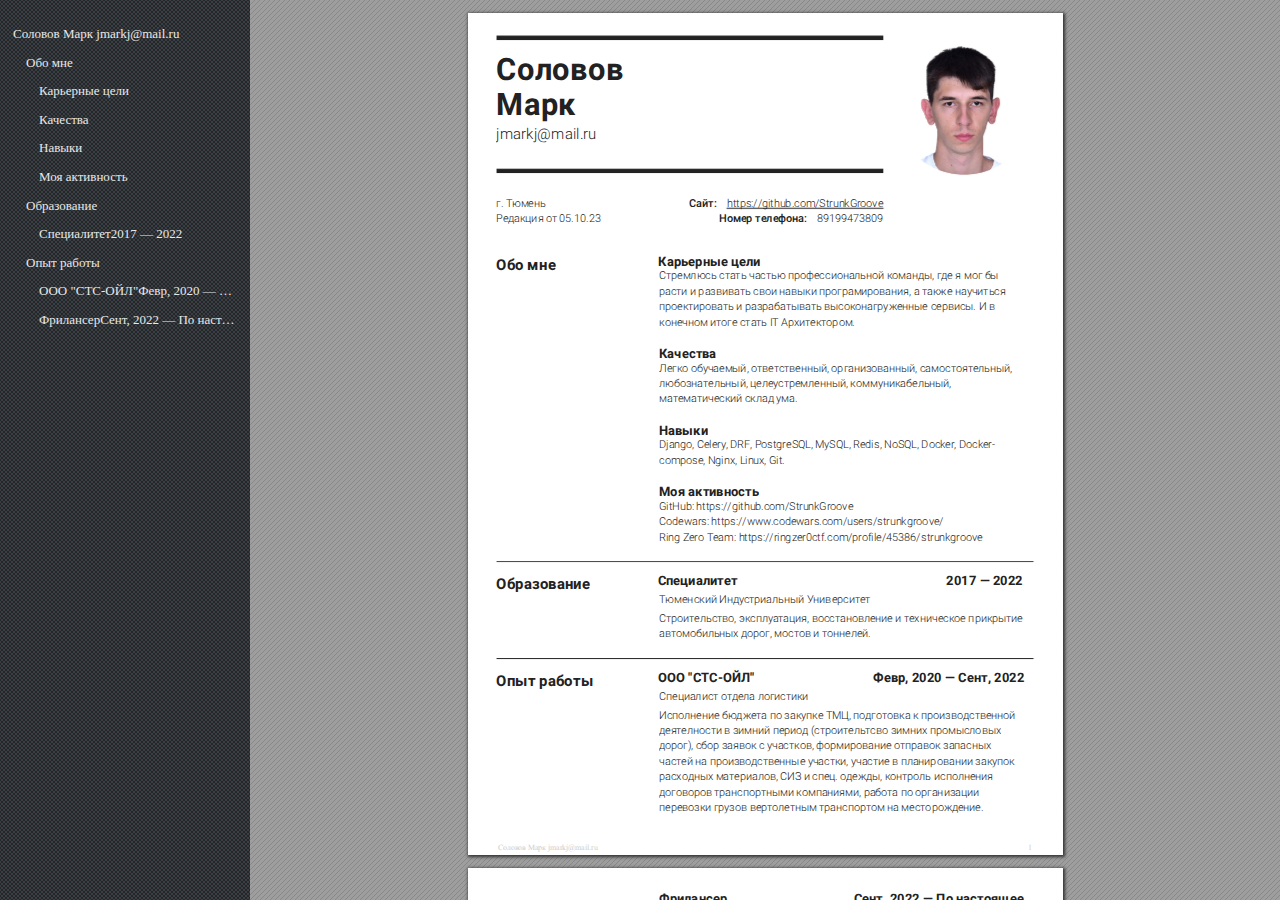
<file: main/templates/main/summary.html>
<!DOCTYPE html>
<!-- Created by pdf2htmlEX (https://github.com/pdf2htmlEX/pdf2htmlEX) -->
<html xmlns="http://www.w3.org/1999/xhtml">
<head>
<meta charset="utf-8"/>
<meta name="generator" content="pdf2htmlEX"/>
<meta http-equiv="X-UA-Compatible" content="IE=edge,chrome=1"/>
<style type="text/css">
/*! 
 * Base CSS for pdf2htmlEX
 * Copyright 2012,2013 Lu Wang <coolwanglu@gmail.com> 
 * https://github.com/pdf2htmlEX/pdf2htmlEX/blob/master/share/LICENSE
 */#sidebar{position:absolute;top:0;left:0;bottom:0;width:250px;padding:0;margin:0;overflow:auto}#page-container{position:absolute;top:0;left:0;margin:0;padding:0;border:0}@media screen{#sidebar.opened+#page-container{left:250px}#page-container{bottom:0;right:0;overflow:auto}.loading-indicator{display:none}.loading-indicator.active{display:block;position:absolute;width:64px;height:64px;top:50%;left:50%;margin-top:-32px;margin-left:-32px}.loading-indicator img{position:absolute;top:0;left:0;bottom:0;right:0}}@media print{@page{margin:0}html{margin:0}body{margin:0;-webkit-print-color-adjust:exact}#sidebar{display:none}#page-container{width:auto;height:auto;overflow:visible;background-color:transparent}.d{display:none}}.pf{position:relative;background-color:white;overflow:hidden;margin:0;border:0}.pc{position:absolute;border:0;padding:0;margin:0;top:0;left:0;width:100%;height:100%;overflow:hidden;display:block;transform-origin:0 0;-ms-transform-origin:0 0;-webkit-transform-origin:0 0}.pc.opened{display:block}.bf{position:absolute;border:0;margin:0;top:0;bottom:0;width:100%;height:100%;-ms-user-select:none;-moz-user-select:none;-webkit-user-select:none;user-select:none}.bi{position:absolute;border:0;margin:0;-ms-user-select:none;-moz-user-select:none;-webkit-user-select:none;user-select:none}@media print{.pf{margin:0;box-shadow:none;page-break-after:always;page-break-inside:avoid}@-moz-document url-prefix(){.pf{overflow:visible;border:1px solid #fff}.pc{overflow:visible}}}.c{position:absolute;border:0;padding:0;margin:0;overflow:hidden;display:block}.t{position:absolute;white-space:pre;font-size:1px;transform-origin:0 100%;-ms-transform-origin:0 100%;-webkit-transform-origin:0 100%;unicode-bidi:bidi-override;-moz-font-feature-settings:"liga" 0}.t:after{content:''}.t:before{content:'';display:inline-block}.t span{position:relative;unicode-bidi:bidi-override}._{display:inline-block;color:transparent;z-index:-1}::selection{background:rgba(127,255,255,0.4)}::-moz-selection{background:rgba(127,255,255,0.4)}.pi{display:none}.d{position:absolute;transform-origin:0 100%;-ms-transform-origin:0 100%;-webkit-transform-origin:0 100%}.it{border:0;background-color:rgba(255,255,255,0.0)}.ir:hover{cursor:pointer}</style>
<style type="text/css">
/*! 
 * Fancy styles for pdf2htmlEX
 * Copyright 2012,2013 Lu Wang <coolwanglu@gmail.com> 
 * https://github.com/pdf2htmlEX/pdf2htmlEX/blob/master/share/LICENSE
 */@keyframes fadein{from{opacity:0}to{opacity:1}}@-webkit-keyframes fadein{from{opacity:0}to{opacity:1}}@keyframes swing{0{transform:rotate(0)}10%{transform:rotate(0)}90%{transform:rotate(720deg)}100%{transform:rotate(720deg)}}@-webkit-keyframes swing{0{-webkit-transform:rotate(0)}10%{-webkit-transform:rotate(0)}90%{-webkit-transform:rotate(720deg)}100%{-webkit-transform:rotate(720deg)}}@media screen{#sidebar{background-color:#2f3236;background-image:url("[data-uri]")}#outline{font-family:Georgia,Times,"Times New Roman",serif;font-size:13px;margin:2em 1em}#outline ul{padding:0}#outline li{list-style-type:none;margin:1em 0}#outline li>ul{margin-left:1em}#outline a,#outline a:visited,#outline a:hover,#outline a:active{line-height:1.2;color:#e8e8e8;text-overflow:ellipsis;white-space:nowrap;text-decoration:none;display:block;overflow:hidden;outline:0}#outline a:hover{color:#0cf}#page-container{background-color:#9e9e9e;background-image:url("[data-uri]");-webkit-transition:left 500ms;transition:left 500ms}.pf{margin:13px auto;box-shadow:1px 1px 3px 1px #333;border-collapse:separate}.pc.opened{-webkit-animation:fadein 100ms;animation:fadein 100ms}.loading-indicator.active{-webkit-animation:swing 1.5s ease-in-out .01s infinite alternate none;animation:swing 1.5s ease-in-out .01s infinite alternate none}.checked{background:no-repeat url([data-uri])}}</style>
<style type="text/css">
.ff0{font-family:sans-serif;visibility:hidden;}
@font-face{font-family:ff1;src:url('[data-uri]')format("woff");}.ff1{font-family:ff1;line-height:1.101074;font-style:normal;font-weight:normal;visibility:visible;}
@font-face{font-family:ff2;src:url('[data-uri]')format("woff");}.ff2{font-family:ff2;line-height:1.026367;font-style:normal;font-weight:normal;visibility:visible;}
@font-face{font-family:ff3;src:url('[data-uri]')format("woff");}.ff3{font-family:ff3;line-height:0.953125;font-style:normal;font-weight:normal;visibility:visible;}
@font-face{font-family:ff4;src:url('[data-uri]')format("woff");}.ff4{font-family:ff4;line-height:0.910645;font-style:normal;font-weight:normal;visibility:visible;}
.m0{transform:matrix(0.250000,0.000000,0.000000,0.250000,0,0);-ms-transform:matrix(0.250000,0.000000,0.000000,0.250000,0,0);-webkit-transform:matrix(0.250000,0.000000,0.000000,0.250000,0,0);}
.m1{transform:none;-ms-transform:none;-webkit-transform:none;}
.v0{vertical-align:0.000000px;}
.v1{vertical-align:15.360000px;}
.ls1{letter-spacing:0.000000px;}
.ls0{letter-spacing:0.153600px;}
.sc_{text-shadow:none;}
.sc0{text-shadow:-0.015em 0 transparent,0 0.015em transparent,0.015em 0 transparent,0 -0.015em  transparent;}
@media screen and (-webkit-min-device-pixel-ratio:0){
.sc_{-webkit-text-stroke:0px transparent;}
.sc0{-webkit-text-stroke:0.015em transparent;text-shadow:none;}
}
.ws3{word-spacing:-31.110144px;}
.ws4{word-spacing:-14.807040px;}
.ws0{word-spacing:-12.899328px;}
.ws6{word-spacing:-10.364928px;}
.ws5{word-spacing:0.000000px;}
.ws2{word-spacing:21.073920px;}
.ws1{word-spacing:254.724482px;}
._6{margin-left:-1.302528px;}
._0{width:1.196160px;}
._5{width:31.780608px;}
._3{width:257.928963px;}
._1{width:409.837444px;}
._4{width:475.749125px;}
._8{width:507.474821px;}
._2{width:836.221064px;}
._7{width:1723.488017px;}
.fc1{color:rgb(204,204,204);}
.fc0{color:rgb(34,34,34);}
.fs4{font-size:30.720000px;}
.fs2{font-size:43.008000px;}
.fs1{font-size:52.224001px;}
.fs0{font-size:61.440001px;}
.fs3{font-size:125.952001px;}
.y0{bottom:-0.500000px;}
.y24{bottom:0.000000px;}
.y25{bottom:4.522437px;}
.y1e{bottom:20.736000px;}
.y1{bottom:23.083992px;}
.y1d{bottom:36.096000px;}
.y1c{bottom:51.456000px;}
.y1b{bottom:66.816000px;}
.y1a{bottom:82.176001px;}
.y19{bottom:97.536001px;}
.y18{bottom:112.896001px;}
.y17{bottom:132.096001px;}
.y16{bottom:145.920001px;}
.y15{bottom:194.304002px;}
.y14{bottom:209.664002px;}
.y13{bottom:228.864002px;}
.y12{bottom:242.688002px;}
.y11{bottom:291.072003px;}
.y10{bottom:306.432003px;}
.yf{bottom:321.792003px;}
.y5{bottom:335.616003px;}
.ye{bottom:367.872003px;}
.yd{bottom:383.232003px;}
.y4{bottom:397.056004px;}
.yc{bottom:429.312004px;}
.yb{bottom:444.672004px;}
.ya{bottom:460.032004px;}
.y3{bottom:473.856004px;}
.y9{bottom:506.112005px;}
.y8{bottom:521.472005px;}
.y34{bottom:532.224005px;}
.y7{bottom:536.832005px;}
.y33{bottom:547.584005px;}
.y6{bottom:552.192005px;}
.y2{bottom:562.176005px;}
.y32{bottom:562.944005px;}
.y31{bottom:578.304005px;}
.y30{bottom:593.664005px;}
.y20{bottom:609.792006px;}
.y2f{bottom:616.704005px;}
.y1f{bottom:625.152006px;}
.y2e{bottom:632.064006px;}
.y2d{bottom:647.424006px;}
.y2c{bottom:670.464006px;}
.y2b{bottom:685.824006px;}
.y23{bottom:692.736006px;}
.y2a{bottom:701.184006px;}
.y22{bottom:716.544007px;}
.y29{bottom:731.904007px;}
.y28{bottom:751.104007px;}
.y21{bottom:751.872007px;}
.y27{bottom:768.768007px;}
.y26{bottom:784.128007px;}
.h8{height:13.738437px;}
.h9{height:21.345000px;}
.h5{height:34.272000px;}
.h4{height:46.894500px;}
.h7{height:48.960000px;}
.h3{height:62.254501px;}
.h6{height:113.098501px;}
.h2{height:796.416008px;}
.h0{height:842.000000px;}
.h1{height:842.500000px;}
.w2{width:537.600008px;}
.w0{width:595.000000px;}
.w1{width:595.500000px;}
.x0{left:0.000000px;}
.x5{left:2.304000px;}
.x1{left:28.500000px;}
.x2{left:162.816002px;}
.x3{left:192.768002px;}
.x4{left:223.488002px;}
.x6{left:489.216005px;}
@media print{
.v0{vertical-align:0.000000pt;}
.v1{vertical-align:20.480000pt;}
.ls1{letter-spacing:0.000000pt;}
.ls0{letter-spacing:0.204800pt;}
.ws3{word-spacing:-41.480192pt;}
.ws4{word-spacing:-19.742720pt;}
.ws0{word-spacing:-17.199104pt;}
.ws6{word-spacing:-13.819904pt;}
.ws5{word-spacing:0.000000pt;}
.ws2{word-spacing:28.098560pt;}
.ws1{word-spacing:339.632643pt;}
._6{margin-left:-1.736704pt;}
._0{width:1.594880pt;}
._5{width:42.374144pt;}
._3{width:343.905283pt;}
._1{width:546.449925pt;}
._4{width:634.332166pt;}
._8{width:676.633095pt;}
._2{width:1114.961419pt;}
._7{width:2297.984022pt;}
.fs4{font-size:40.960000pt;}
.fs2{font-size:57.344001pt;}
.fs1{font-size:69.632001pt;}
.fs0{font-size:81.920001pt;}
.fs3{font-size:167.936002pt;}
.y0{bottom:-0.666667pt;}
.y24{bottom:0.000000pt;}
.y25{bottom:6.029917pt;}
.y1e{bottom:27.648000pt;}
.y1{bottom:30.778657pt;}
.y1d{bottom:48.128000pt;}
.y1c{bottom:68.608000pt;}
.y1b{bottom:89.088001pt;}
.y1a{bottom:109.568001pt;}
.y19{bottom:130.048001pt;}
.y18{bottom:150.528001pt;}
.y17{bottom:176.128001pt;}
.y16{bottom:194.560002pt;}
.y15{bottom:259.072002pt;}
.y14{bottom:279.552002pt;}
.y13{bottom:305.152003pt;}
.y12{bottom:323.584003pt;}
.y11{bottom:388.096003pt;}
.y10{bottom:408.576004pt;}
.yf{bottom:429.056004pt;}
.y5{bottom:447.488004pt;}
.ye{bottom:490.496004pt;}
.yd{bottom:510.976005pt;}
.y4{bottom:529.408005pt;}
.yc{bottom:572.416005pt;}
.yb{bottom:592.896005pt;}
.ya{bottom:613.376006pt;}
.y3{bottom:631.808006pt;}
.y9{bottom:674.816006pt;}
.y8{bottom:695.296006pt;}
.y34{bottom:709.632006pt;}
.y7{bottom:715.776007pt;}
.y33{bottom:730.112006pt;}
.y6{bottom:736.256007pt;}
.y2{bottom:749.568007pt;}
.y32{bottom:750.592007pt;}
.y31{bottom:771.072007pt;}
.y30{bottom:791.552007pt;}
.y20{bottom:813.056008pt;}
.y2f{bottom:822.272007pt;}
.y1f{bottom:833.536008pt;}
.y2e{bottom:842.752007pt;}
.y2d{bottom:863.232008pt;}
.y2c{bottom:893.952008pt;}
.y2b{bottom:914.432008pt;}
.y23{bottom:923.648009pt;}
.y2a{bottom:934.912008pt;}
.y22{bottom:955.392009pt;}
.y29{bottom:975.872009pt;}
.y28{bottom:1001.472009pt;}
.y21{bottom:1002.496009pt;}
.y27{bottom:1025.024009pt;}
.y26{bottom:1045.504009pt;}
.h8{height:18.317917pt;}
.h9{height:28.460000pt;}
.h5{height:45.696000pt;}
.h4{height:62.526001pt;}
.h7{height:65.280001pt;}
.h3{height:83.006001pt;}
.h6{height:150.798001pt;}
.h2{height:1061.888010pt;}
.h0{height:1122.666667pt;}
.h1{height:1123.333333pt;}
.w2{width:716.800010pt;}
.w0{width:793.333333pt;}
.w1{width:794.000000pt;}
.x0{left:0.000000pt;}
.x5{left:3.072000pt;}
.x1{left:38.000000pt;}
.x2{left:217.088002pt;}
.x3{left:257.024003pt;}
.x4{left:297.984003pt;}
.x6{left:652.288006pt;}
}
</style>
<script>
/*
 Copyright 2012 Mozilla Foundation 
 Copyright 2013 Lu Wang <coolwanglu@gmail.com>
 Apachine License Version 2.0 
*/
(function(){function b(a,b,e,f){var c=(a.className||"").split(/\s+/g);""===c[0]&&c.shift();var d=c.indexOf(b);0>d&&e&&c.push(b);0<=d&&f&&c.splice(d,1);a.className=c.join(" ");return 0<=d}if(!("classList"in document.createElement("div"))){var e={add:function(a){b(this.element,a,!0,!1)},contains:function(a){return b(this.element,a,!1,!1)},remove:function(a){b(this.element,a,!1,!0)},toggle:function(a){b(this.element,a,!0,!0)}};Object.defineProperty(HTMLElement.prototype,"classList",{get:function(){if(this._classList)return this._classList;
var a=Object.create(e,{element:{value:this,writable:!1,enumerable:!0}});Object.defineProperty(this,"_classList",{value:a,writable:!1,enumerable:!1});return a},enumerable:!0})}})();
</script>
<script>
(function(){/*
 pdf2htmlEX.js: Core UI functions for pdf2htmlEX 
 Copyright 2012,2013 Lu Wang <coolwanglu@gmail.com> and other contributors 
 https://github.com/pdf2htmlEX/pdf2htmlEX/blob/master/share/LICENSE 
*/
var pdf2htmlEX=window.pdf2htmlEX=window.pdf2htmlEX||{},CSS_CLASS_NAMES={page_frame:"pf",page_content_box:"pc",page_data:"pi",background_image:"bi",link:"l",input_radio:"ir",__dummy__:"no comma"},DEFAULT_CONFIG={container_id:"page-container",sidebar_id:"sidebar",outline_id:"outline",loading_indicator_cls:"loading-indicator",preload_pages:3,render_timeout:100,scale_step:0.9,key_handler:!0,hashchange_handler:!0,view_history_handler:!0,__dummy__:"no comma"},EPS=1E-6;
function invert(a){var b=a[0]*a[3]-a[1]*a[2];return[a[3]/b,-a[1]/b,-a[2]/b,a[0]/b,(a[2]*a[5]-a[3]*a[4])/b,(a[1]*a[4]-a[0]*a[5])/b]}function transform(a,b){return[a[0]*b[0]+a[2]*b[1]+a[4],a[1]*b[0]+a[3]*b[1]+a[5]]}function get_page_number(a){return parseInt(a.getAttribute("data-page-no"),16)}function disable_dragstart(a){for(var b=0,c=a.length;b<c;++b)a[b].addEventListener("dragstart",function(){return!1},!1)}
function clone_and_extend_objs(a){for(var b={},c=0,e=arguments.length;c<e;++c){var h=arguments[c],d;for(d in h)h.hasOwnProperty(d)&&(b[d]=h[d])}return b}
function Page(a){if(a){this.shown=this.loaded=!1;this.page=a;this.num=get_page_number(a);this.original_height=a.clientHeight;this.original_width=a.clientWidth;var b=a.getElementsByClassName(CSS_CLASS_NAMES.page_content_box)[0];b&&(this.content_box=b,this.original_scale=this.cur_scale=this.original_height/b.clientHeight,this.page_data=JSON.parse(a.getElementsByClassName(CSS_CLASS_NAMES.page_data)[0].getAttribute("data-data")),this.ctm=this.page_data.ctm,this.ictm=invert(this.ctm),this.loaded=!0)}}
Page.prototype={hide:function(){this.loaded&&this.shown&&(this.content_box.classList.remove("opened"),this.shown=!1)},show:function(){this.loaded&&!this.shown&&(this.content_box.classList.add("opened"),this.shown=!0)},rescale:function(a){this.cur_scale=0===a?this.original_scale:a;this.loaded&&(a=this.content_box.style,a.msTransform=a.webkitTransform=a.transform="scale("+this.cur_scale.toFixed(3)+")");a=this.page.style;a.height=this.original_height*this.cur_scale+"px";a.width=this.original_width*this.cur_scale+
"px"},view_position:function(){var a=this.page,b=a.parentNode;return[b.scrollLeft-a.offsetLeft-a.clientLeft,b.scrollTop-a.offsetTop-a.clientTop]},height:function(){return this.page.clientHeight},width:function(){return this.page.clientWidth}};function Viewer(a){this.config=clone_and_extend_objs(DEFAULT_CONFIG,0<arguments.length?a:{});this.pages_loading=[];this.init_before_loading_content();var b=this;document.addEventListener("DOMContentLoaded",function(){b.init_after_loading_content()},!1)}
Viewer.prototype={scale:1,cur_page_idx:0,first_page_idx:0,init_before_loading_content:function(){this.pre_hide_pages()},initialize_radio_button:function(){for(var a=document.getElementsByClassName(CSS_CLASS_NAMES.input_radio),b=0;b<a.length;b++)a[b].addEventListener("click",function(){this.classList.toggle("checked")})},init_after_loading_content:function(){this.sidebar=document.getElementById(this.config.sidebar_id);this.outline=document.getElementById(this.config.outline_id);this.container=document.getElementById(this.config.container_id);
this.loading_indicator=document.getElementsByClassName(this.config.loading_indicator_cls)[0];for(var a=!0,b=this.outline.childNodes,c=0,e=b.length;c<e;++c)if("ul"===b[c].nodeName.toLowerCase()){a=!1;break}a||this.sidebar.classList.add("opened");this.find_pages();if(0!=this.pages.length){disable_dragstart(document.getElementsByClassName(CSS_CLASS_NAMES.background_image));this.config.key_handler&&this.register_key_handler();var h=this;this.config.hashchange_handler&&window.addEventListener("hashchange",
function(a){h.navigate_to_dest(document.location.hash.substring(1))},!1);this.config.view_history_handler&&window.addEventListener("popstate",function(a){a.state&&h.navigate_to_dest(a.state)},!1);this.container.addEventListener("scroll",function(){h.update_page_idx();h.schedule_render(!0)},!1);[this.container,this.outline].forEach(function(a){a.addEventListener("click",h.link_handler.bind(h),!1)});this.initialize_radio_button();this.render()}},find_pages:function(){for(var a=[],b={},c=this.container.childNodes,
e=0,h=c.length;e<h;++e){var d=c[e];d.nodeType===Node.ELEMENT_NODE&&d.classList.contains(CSS_CLASS_NAMES.page_frame)&&(d=new Page(d),a.push(d),b[d.num]=a.length-1)}this.pages=a;this.page_map=b},load_page:function(a,b,c){var e=this.pages;if(!(a>=e.length||(e=e[a],e.loaded||this.pages_loading[a]))){var e=e.page,h=e.getAttribute("data-page-url");if(h){this.pages_loading[a]=!0;var d=e.getElementsByClassName(this.config.loading_indicator_cls)[0];"undefined"===typeof d&&(d=this.loading_indicator.cloneNode(!0),
d.classList.add("active"),e.appendChild(d));var f=this,g=new XMLHttpRequest;g.open("GET",h,!0);g.onload=function(){if(200===g.status||0===g.status){var b=document.createElement("div");b.innerHTML=g.responseText;for(var d=null,b=b.childNodes,e=0,h=b.length;e<h;++e){var p=b[e];if(p.nodeType===Node.ELEMENT_NODE&&p.classList.contains(CSS_CLASS_NAMES.page_frame)){d=p;break}}b=f.pages[a];f.container.replaceChild(d,b.page);b=new Page(d);f.pages[a]=b;b.hide();b.rescale(f.scale);disable_dragstart(d.getElementsByClassName(CSS_CLASS_NAMES.background_image));
f.schedule_render(!1);c&&c(b)}delete f.pages_loading[a]};g.send(null)}void 0===b&&(b=this.config.preload_pages);0<--b&&(f=this,setTimeout(function(){f.load_page(a+1,b)},0))}},pre_hide_pages:function(){var a="@media screen{."+CSS_CLASS_NAMES.page_content_box+"{display:none;}}",b=document.createElement("style");b.styleSheet?b.styleSheet.cssText=a:b.appendChild(document.createTextNode(a));document.head.appendChild(b)},render:function(){for(var a=this.container,b=a.scrollTop,c=a.clientHeight,a=b-c,b=
b+c+c,c=this.pages,e=0,h=c.length;e<h;++e){var d=c[e],f=d.page,g=f.offsetTop+f.clientTop,f=g+f.clientHeight;g<=b&&f>=a?d.loaded?d.show():this.load_page(e):d.hide()}},update_page_idx:function(){var a=this.pages,b=a.length;if(!(2>b)){for(var c=this.container,e=c.scrollTop,c=e+c.clientHeight,h=-1,d=b,f=d-h;1<f;){var g=h+Math.floor(f/2),f=a[g].page;f.offsetTop+f.clientTop+f.clientHeight>=e?d=g:h=g;f=d-h}this.first_page_idx=d;for(var g=h=this.cur_page_idx,k=0;d<b;++d){var f=a[d].page,l=f.offsetTop+f.clientTop,
f=f.clientHeight;if(l>c)break;f=(Math.min(c,l+f)-Math.max(e,l))/f;if(d===h&&Math.abs(f-1)<=EPS){g=h;break}f>k&&(k=f,g=d)}this.cur_page_idx=g}},schedule_render:function(a){if(void 0!==this.render_timer){if(!a)return;clearTimeout(this.render_timer)}var b=this;this.render_timer=setTimeout(function(){delete b.render_timer;b.render()},this.config.render_timeout)},register_key_handler:function(){var a=this;window.addEventListener("DOMMouseScroll",function(b){if(b.ctrlKey){b.preventDefault();var c=a.container,
e=c.getBoundingClientRect(),c=[b.clientX-e.left-c.clientLeft,b.clientY-e.top-c.clientTop];a.rescale(Math.pow(a.config.scale_step,b.detail),!0,c)}},!1);window.addEventListener("keydown",function(b){var c=!1,e=b.ctrlKey||b.metaKey,h=b.altKey;switch(b.keyCode){case 61:case 107:case 187:e&&(a.rescale(1/a.config.scale_step,!0),c=!0);break;case 173:case 109:case 189:e&&(a.rescale(a.config.scale_step,!0),c=!0);break;case 48:e&&(a.rescale(0,!1),c=!0);break;case 33:h?a.scroll_to(a.cur_page_idx-1):a.container.scrollTop-=
a.container.clientHeight;c=!0;break;case 34:h?a.scroll_to(a.cur_page_idx+1):a.container.scrollTop+=a.container.clientHeight;c=!0;break;case 35:a.container.scrollTop=a.container.scrollHeight;c=!0;break;case 36:a.container.scrollTop=0,c=!0}c&&b.preventDefault()},!1)},rescale:function(a,b,c){var e=this.scale;this.scale=a=0===a?1:b?e*a:a;c||(c=[0,0]);b=this.container;c[0]+=b.scrollLeft;c[1]+=b.scrollTop;for(var h=this.pages,d=h.length,f=this.first_page_idx;f<d;++f){var g=h[f].page;if(g.offsetTop+g.clientTop>=
c[1])break}g=f-1;0>g&&(g=0);var g=h[g].page,k=g.clientWidth,f=g.clientHeight,l=g.offsetLeft+g.clientLeft,m=c[0]-l;0>m?m=0:m>k&&(m=k);k=g.offsetTop+g.clientTop;c=c[1]-k;0>c?c=0:c>f&&(c=f);for(f=0;f<d;++f)h[f].rescale(a);b.scrollLeft+=m/e*a+g.offsetLeft+g.clientLeft-m-l;b.scrollTop+=c/e*a+g.offsetTop+g.clientTop-c-k;this.schedule_render(!0)},fit_width:function(){var a=this.cur_page_idx;this.rescale(this.container.clientWidth/this.pages[a].width(),!0);this.scroll_to(a)},fit_height:function(){var a=this.cur_page_idx;
this.rescale(this.container.clientHeight/this.pages[a].height(),!0);this.scroll_to(a)},get_containing_page:function(a){for(;a;){if(a.nodeType===Node.ELEMENT_NODE&&a.classList.contains(CSS_CLASS_NAMES.page_frame)){a=get_page_number(a);var b=this.page_map;return a in b?this.pages[b[a]]:null}a=a.parentNode}return null},link_handler:function(a){var b=a.target,c=b.getAttribute("data-dest-detail");if(c){if(this.config.view_history_handler)try{var e=this.get_current_view_hash();window.history.replaceState(e,
"","#"+e);window.history.pushState(c,"","#"+c)}catch(h){}this.navigate_to_dest(c,this.get_containing_page(b));a.preventDefault()}},navigate_to_dest:function(a,b){try{var c=JSON.parse(a)}catch(e){return}if(c instanceof Array){var h=c[0],d=this.page_map;if(h in d){for(var f=d[h],h=this.pages[f],d=2,g=c.length;d<g;++d){var k=c[d];if(null!==k&&"number"!==typeof k)return}for(;6>c.length;)c.push(null);var g=b||this.pages[this.cur_page_idx],d=g.view_position(),d=transform(g.ictm,[d[0],g.height()-d[1]]),
g=this.scale,l=[0,0],m=!0,k=!1,n=this.scale;switch(c[1]){case "XYZ":l=[null===c[2]?d[0]:c[2]*n,null===c[3]?d[1]:c[3]*n];g=c[4];if(null===g||0===g)g=this.scale;k=!0;break;case "Fit":case "FitB":l=[0,0];k=!0;break;case "FitH":case "FitBH":l=[0,null===c[2]?d[1]:c[2]*n];k=!0;break;case "FitV":case "FitBV":l=[null===c[2]?d[0]:c[2]*n,0];k=!0;break;case "FitR":l=[c[2]*n,c[5]*n],m=!1,k=!0}if(k){this.rescale(g,!1);var p=this,c=function(a){l=transform(a.ctm,l);m&&(l[1]=a.height()-l[1]);p.scroll_to(f,l)};h.loaded?
c(h):(this.load_page(f,void 0,c),this.scroll_to(f))}}}},scroll_to:function(a,b){var c=this.pages;if(!(0>a||a>=c.length)){c=c[a].view_position();void 0===b&&(b=[0,0]);var e=this.container;e.scrollLeft+=b[0]-c[0];e.scrollTop+=b[1]-c[1]}},get_current_view_hash:function(){var a=[],b=this.pages[this.cur_page_idx];a.push(b.num);a.push("XYZ");var c=b.view_position(),c=transform(b.ictm,[c[0],b.height()-c[1]]);a.push(c[0]/this.scale);a.push(c[1]/this.scale);a.push(this.scale);return JSON.stringify(a)}};
pdf2htmlEX.Viewer=Viewer;})();
</script>
<script>
try{
pdf2htmlEX.defaultViewer = new pdf2htmlEX.Viewer({});
}catch(e){}
</script>
<title></title>
</head>
<body>
<div id="sidebar">
<div id="outline">
<ul><li><a class="l" href="#pf1" data-dest-detail='[1,"XYZ",28.5,804.14,null]'>Соловов Марк jmarkj@mail.ru</a><ul><li><a class="l" href="#pf1" data-dest-detail='[1,"XYZ",28.5,601.58,null]'>Обо мне</a><ul><li><a class="l" href="#pf1" data-dest-detail='[1,"XYZ",190.74,601.58,null]'>Карьерные цели</a></li><li><a class="l" href="#pf1" data-dest-detail='[1,"XYZ",190.74,509.42,null]'>Качества</a></li><li><a class="l" href="#pf1" data-dest-detail='[1,"XYZ",190.74,432.62,null]'>Навыки</a></li><li><a class="l" href="#pf1" data-dest-detail='[1,"XYZ",190.74,371.18,null]'>Моя активность</a></li></ul></li><li><a class="l" href="#pf1" data-dest-detail='[1,"XYZ",28.5,281.9,null]'>Образование</a><ul><li><a class="l" href="#pf1" data-dest-detail='[1,"XYZ",190.74,281.9,null]'>Специалитет2017 — 2022</a></li></ul></li><li><a class="l" href="#pf1" data-dest-detail='[1,"XYZ",28.5,185.9,null]'>Опыт работы</a><ul><li><a class="l" href="#pf1" data-dest-detail='[1,"XYZ",190.74,185.9,null]'>ООО &quot;СТС-ОЙЛ&quot;Февр, 2020 — Сент, 2022</a></li><li><a class="l" href="#pf1" data-dest-detail='[1,"XYZ",190.74,24.62,null]'>ФрилансерСент, 2022 — По настоящее время</a></li></ul></li></ul></li></ul></div>
</div>
<div id="page-container">
<div id="pf1" class="pf w0 h0" data-page-no="1"><div class="pc pc1 w0 h0"><img class="bi x0 y0 w1 h1" alt="" src="[data-uri]"/><div class="c x1 y1 w2 h2"><div class="t m0 x0 h3 y2 ff1 fs0 fc0 sc0 ls1 ws5">Обо м<span class="_ _0"></span>не<span class="_ _1"> </span><span class="fs1 v1">Карье<span class="_ _0"></span>рные ц<span class="_ _0"></span>ели</span></div><div class="t m0 x2 h4 y3 ff1 fs1 fc0 sc0 ls1 ws0">Качес<span class="_ _0"></span>тва</div><div class="t m0 x2 h4 y4 ff1 fs1 fc0 sc0 ls1 ws0">Навы<span class="_ _0"></span>ки</div><div class="t m0 x2 h4 y5 ff1 fs1 fc0 sc0 ls1 ws5">Моя а<span class="_ _0"></span>ктивно<span class="_ _0"></span>сть</div><div class="t m0 x2 h5 y6 ff2 fs2 fc0 sc0 ls1 ws5">Стремл<span class="_ _0"></span>юсь стат<span class="_ _0"></span>ь частью<span class="_ _0"></span> професс<span class="_ _0"></span>ионально<span class="_ _0"></span>й команд<span class="_ _0"></span>ы, где я м<span class="_ _0"></span>ог бы</div><div class="t m0 x2 h5 y7 ff2 fs2 fc0 sc0 ls1 ws5">расти и р<span class="_ _0"></span>азвивать<span class="_ _0"></span> свои нав<span class="_ _0"></span>ыки прогр<span class="_ _0"></span>амирован<span class="_ _0"></span>ия, а такж<span class="_ _0"></span>е научит<span class="_ _0"></span>ься</div><div class="t m0 x2 h5 y8 ff2 fs2 fc0 sc0 ls1 ws5">проекти<span class="_ _0"></span>ровать и р<span class="_ _0"></span>азрабат<span class="_ _0"></span>ывать вы<span class="_ _0"></span>соконагру<span class="_ _0"></span>женные <span class="_ _0"></span>сервисы. <span class="_ _0"></span>И в</div><div class="t m0 x2 h5 y9 ff2 fs2 fc0 sc0 ls1 ws5">конечно<span class="_ _0"></span>м итоге ст<span class="_ _0"></span>ать IT Ар<span class="_ _0"></span>хитектор<span class="_ _0"></span>ом. </div><div class="t m0 x2 h5 ya ff2 fs2 fc0 sc0 ls1 ws5">Легко об<span class="_ _0"></span>учаемый<span class="_ _0"></span>, ответст<span class="_ _0"></span>венный, ор<span class="_ _0"></span>ганизова<span class="_ _0"></span>нный, сам<span class="_ _0"></span>остоятел<span class="_ _0"></span>ьный,</div><div class="t m0 x2 h5 yb ff2 fs2 fc0 sc0 ls1 ws5">любозн<span class="_ _0"></span>ательны<span class="_ _0"></span>й, целеус<span class="_ _0"></span>тремлен<span class="_ _0"></span>ный, комм<span class="_ _0"></span>уникабе<span class="_ _0"></span>льный,</div><div class="t m0 x2 h5 yc ff2 fs2 fc0 sc0 ls1 ws5">матема<span class="_ _0"></span>тический<span class="_ _0"></span> склад ума.</div><div class="t m0 x2 h5 yd ff2 fs2 fc0 sc0 ls1 ws5">Django, <span class="_ _0"></span>Celery, DR<span class="_ _0"></span>F, Postgre<span class="_ _0"></span>SQL, MyS<span class="_ _0"></span>QL, Redis<span class="_ _0"></span>, NoSQL, D<span class="_ _0"></span>ocker, Doc<span class="_ _0"></span>ker-</div><div class="t m0 x2 h5 ye ff2 fs2 fc0 sc0 ls1 ws5">compos<span class="_ _0"></span>e, Nginx, <span class="_ _0"></span>Linux, Git.</div><div class="t m0 x2 h5 yf ff2 fs2 fc0 sc0 ls1 ws5">GitHub: h<span class="_ _0"></span>ttps://gith<span class="_ _0"></span>ub.com/S<span class="_ _0"></span>trunkGroo<span class="_ _0"></span>ve</div><div class="t m0 x2 h5 y10 ff2 fs2 fc0 sc0 ls1 ws5">Codewa<span class="_ _0"></span>rs: https://<span class="_ _0"></span>www.cod<span class="_ _0"></span>ewars.com<span class="_ _0"></span>/users/s<span class="_ _0"></span>trunkgroo<span class="_ _0"></span>ve/</div><div class="t m0 x2 h5 y11 ff2 fs2 fc0 sc0 ls1 ws5">Ring Zer<span class="_ _0"></span>o Team: <span class="_ _0"></span>https://ring<span class="_ _0"></span>zer0ctf.c<span class="_ _0"></span>om/profile<span class="_ _0"></span>/45386/s<span class="_ _0"></span>trunkgroo<span class="_ _0"></span>ve</div><div class="t m0 x0 h3 y12 ff1 fs0 fc0 sc0 ls1 ws1">Обра<span class="_ _0"></span>зован<span class="_ _0"></span>ие<span class="_"> </span><span class="fs1 ws5 v1">Спец<span class="_ _0"></span>иалите<span class="_ _0"></span>т<span class="_ _2"> </span>2017 <span class="_ _0"></span>— 2022</span></div><div class="t m0 x2 h5 y13 ff2 fs2 fc0 sc0 ls1 ws5">Тюмен<span class="_ _0"></span>ский Инд<span class="_ _0"></span>устриаль<span class="_ _0"></span>ный Унив<span class="_ _0"></span>ерситет</div><div class="t m0 x2 h5 y14 ff2 fs2 fc0 sc0 ls1 ws5">Строите<span class="_ _0"></span>льство, э<span class="_ _0"></span>ксплуата<span class="_ _0"></span>ция, восс<span class="_ _0"></span>тановлен<span class="_ _0"></span>ие и техн<span class="_ _0"></span>ическое п<span class="_ _0"></span>рикрытие</div><div class="t m0 x2 h5 y15 ff2 fs2 fc0 sc0 ls1 ws5">автомоб<span class="_ _0"></span>ильных д<span class="_ _0"></span>орог, мос<span class="_ _0"></span>тов и тонн<span class="_ _0"></span>елей.</div><div class="t m0 x0 h3 y16 ff1 fs0 fc0 sc0 ls1 ws5">Опыт<span class="_ _0"></span> рабо<span class="_ _0"></span>ты<span class="_ _3"> </span><span class="fs1 v1">ООО &quot;<span class="_ _0"></span>СТС-ОЙ<span class="_ _0"></span>Л&quot;<span class="_ _4"> </span>Февр<span class="_ _0"></span>, 2020 —<span class="_ _0"></span> Сент<span class="_ _0"></span>, 2022</span></div><div class="t m0 x2 h5 y17 ff2 fs2 fc0 sc0 ls1 ws5">Специал<span class="_ _0"></span>ист отде<span class="_ _0"></span>ла логист<span class="_ _0"></span>ики</div><div class="t m0 x2 h5 y18 ff2 fs2 fc0 sc0 ls1 ws5">Исполн<span class="_ _0"></span>ение бюд<span class="_ _0"></span>жета по з<span class="_ _0"></span>акупке Т<span class="_ _0"></span>МЦ, подг<span class="_ _0"></span>отовка к <span class="_ _0"></span>производс<span class="_ _0"></span>твенной</div><div class="t m0 x2 h5 y19 ff2 fs2 fc0 sc0 ls1 ws5">деятелн<span class="_ _0"></span>ости в зи<span class="_ _0"></span>мний пери<span class="_ _0"></span>од (строи<span class="_ _0"></span>тельтсво<span class="_ _0"></span> зимних п<span class="_ _0"></span>ромысло<span class="_ _0"></span>вых</div><div class="t m0 x2 h5 y1a ff2 fs2 fc0 sc0 ls1 ws5">дорог), с<span class="_ _0"></span>бор заяво<span class="_ _0"></span>к с участ<span class="_ _0"></span>ков, форм<span class="_ _0"></span>ирование<span class="_ _0"></span> отправок<span class="_ _0"></span> запасны<span class="_ _0"></span>х</div><div class="t m0 x2 h5 y1b ff2 fs2 fc0 sc0 ls1 ws5">частей н<span class="_ _0"></span>а произво<span class="_ _0"></span>дственны<span class="_ _0"></span>е участк<span class="_ _0"></span>и, участие<span class="_ _0"></span> в планир<span class="_ _0"></span>овании за<span class="_ _0"></span>купок</div><div class="t m0 x2 h5 y1c ff2 fs2 fc0 sc0 ls1 ws5">расходн<span class="_ _0"></span>ых матер<span class="_ _0"></span>иалов, СИ<span class="_ _0"></span>З и спец<span class="_ _0"></span>. одежды,<span class="_ _0"></span> контроль<span class="_ _0"></span> исполне<span class="_ _0"></span>ния</div><div class="t m0 x2 h5 y1d ff2 fs2 fc0 sc0 ls1 ws5">договоро<span class="_ _0"></span>в транспо<span class="_ _0"></span>ртными к<span class="_ _0"></span>омпания<span class="_ _0"></span>ми, работ<span class="_ _0"></span>а по орган<span class="_ _0"></span>изации</div><div class="t m0 x2 h5 y1e ff2 fs2 fc0 sc0 ls1 ws5">перевоз<span class="_ _0"></span>ки грузов<span class="_ _0"></span> вертолет<span class="_ _0"></span>ным тран<span class="_ _0"></span>спортом<span class="_ _0"></span> на место<span class="_ _0"></span>рождение<span class="_ _0"></span>.</div><div class="t m0 x0 h5 y1f ff2 fs2 fc0 sc0 ls1 ws5">г. Тюме<span class="_ _0"></span>нь</div><div class="t m0 x0 h5 y20 ff2 fs2 fc0 sc0 ls1 ws5">Редакци<span class="_ _0"></span>я от 05.10<span class="_ _0"></span>.23</div><div class="t m0 x3 h5 y1f ff3 fs2 fc0 sc0 ls1 ws2">Сайт<span class="_ _0"></span>:<span class="_"> </span><span class="ff2 ws5"> https://github<span class="_ _0"></span>.com/Stru<span class="_ _0"></span>nkGroove</span></div><div class="t m0 x4 h5 y20 ff3 fs2 fc0 sc0 ls1 ws5">Номер<span class="_ _0"></span> телефон<span class="_ _0"></span>а:<span class="_ _5"> </span><span class="ff2 ls0"> <span class="_ _6"></span>89199473809</span></div><div class="t m0 x0 h6 y21 ff1 fs3 fc0 sc0 ls1 ws3">Со<span class="_ _0"></span>ло<span class="_ _0"></span>вов</div><div class="t m0 x0 h6 y22 ff1 fs3 fc0 sc0 ls1 ws3">Ма<span class="_ _0"></span>рк</div><div class="t m0 x0 h7 y23 ff2 fs0 fc0 sc0 ls1 ws4">jmark<span class="_ _0"></span>j@ma<span class="_ _0"></span>il.ru</div></div><div class="c x1 y24 w2 h8"><div class="t m0 x5 h9 y25 ff4 fs4 fc1 sc0 ls1 ws5">Соловов М<span class="_ _0"></span>арк jmarkj@m<span class="_ _0"></span>ail.ru<span class="_ _7"> </span>1</div></div><a class="l" href="https://github.com/StrunkGroove"><div class="d m1" style="border-style:none;position:absolute;left:258.899999px;bottom:645.740000px;width:156.480000px;height:12.480000px;background-color:rgba(255,255,255,0.000001);"></div></a></div><div class="pi" data-data='{"ctm":[1.000000,0.000000,0.000000,1.000000,0.000000,0.000000]}'></div></div>
<div id="pf2" class="pf w0 h0" data-page-no="2"><div class="pc pc2 w0 h0"><img class="bi x0 y0 w1 h1" alt="" src="[data-uri]"/><div class="c x1 y1 w2 h2"><div class="t m0 x2 h4 y26 ff1 fs1 fc0 sc0 ls1 ws5">Фрила<span class="_ _0"></span>нсер<span class="_ _8"> </span>Сент, <span class="_ _0"></span>2022 —<span class="_ _0"></span> По нас<span class="_ _0"></span>тояще<span class="_ _0"></span>е</div><div class="t m0 x6 h4 y27 ff1 fs1 fc0 sc0 ls1 ws0">врем<span class="_ _0"></span>я</div><div class="t m0 x2 h5 y28 ff2 fs2 fc0 sc0 ls1 ws6">Kwork</div><div class="t m0 x2 h5 y29 ff2 fs2 fc0 sc0 ls1 ws5">Я реали<span class="_ _0"></span>зовывал <span class="_ _0"></span>проекты в<span class="_ _0"></span> веб-разр<span class="_ _0"></span>аботке, с<span class="_ _0"></span>оздании т<span class="_ _0"></span>елеграм<span class="_ _0"></span>-ботов,</div><div class="t m0 x2 h5 y22 ff2 fs2 fc0 sc0 ls1 ws5">скрипто<span class="_ _0"></span>в и парсер<span class="_ _0"></span>ов. Мой о<span class="_ _0"></span>пыт вклю<span class="_ _0"></span>чает выя<span class="_ _0"></span>вление п<span class="_ _0"></span>отребнос<span class="_ _0"></span>тей</div><div class="t m0 x2 h5 y2a ff2 fs2 fc0 sc0 ls1 ws5">клиента<span class="_ _0"></span>, составл<span class="_ _0"></span>ение ТЗ, т<span class="_ _0"></span>очную оц<span class="_ _0"></span>енку сро<span class="_ _0"></span>ков, а так<span class="_ _0"></span>же быстр<span class="_ _0"></span>ое</div><div class="t m0 x2 h5 y2b ff2 fs2 fc0 sc0 ls1 ws5">освоение<span class="_ _0"></span> новых те<span class="_ _0"></span>хнологий<span class="_ _0"></span> и адапта<span class="_ _0"></span>цию к ун<span class="_ _0"></span>икальны<span class="_ _0"></span>м требова<span class="_ _0"></span>ниям</div><div class="t m0 x2 h5 y2c ff2 fs2 fc0 sc0 ls1 ws6">заказчи<span class="_ _0"></span>ков.</div><div class="t m0 x2 h5 y2d ff2 fs2 fc0 sc0 ls1 ws5">В проце<span class="_ _0"></span>ссе разра<span class="_ _0"></span>ботки не<span class="_ _0"></span> только з<span class="_ _0"></span>анимался<span class="_ _0"></span> програм<span class="_ _0"></span>мировани<span class="_ _0"></span>ем, но и</div><div class="t m0 x2 h5 y2e ff2 fs2 fc0 sc0 ls1 ws5">активно<span class="_ _0"></span> участвов<span class="_ _0"></span>ал в обна<span class="_ _0"></span>ружении и<span class="_ _0"></span> устране<span class="_ _0"></span>нии багов<span class="_ _0"></span>, включа<span class="_ _0"></span>я</div><div class="t m0 x2 h5 y2f ff2 fs2 fc0 sc0 ls1 ws5">оптимиз<span class="_ _0"></span>ацию про<span class="_ _0"></span>изводите<span class="_ _0"></span>льности <span class="_ _0"></span>и обеспеч<span class="_ _0"></span>ение без<span class="_ _0"></span>опасност<span class="_ _0"></span>и.</div><div class="t m0 x2 h5 y30 ff2 fs2 fc0 sc0 ls1 ws5">Мой опы<span class="_ _0"></span>т также <span class="_ _0"></span>включае<span class="_ _0"></span>т навыки<span class="_ _0"></span> эффекти<span class="_ _0"></span>вного общ<span class="_ _0"></span>ения с</div><div class="t m0 x2 h5 y31 ff2 fs2 fc0 sc0 ls1 ws5">заказчи<span class="_ _0"></span>ками: я у<span class="_ _0"></span>точнял тр<span class="_ _0"></span>ебования<span class="_ _0"></span>, предост<span class="_ _0"></span>авлял про<span class="_ _0"></span>гресс-отч<span class="_ _0"></span>еты и</div><div class="t m0 x2 h5 y32 ff2 fs2 fc0 sc0 ls1 ws5">обсужд<span class="_ _0"></span>ал любы<span class="_ _0"></span>е необход<span class="_ _0"></span>имые из<span class="_ _0"></span>менения. <span class="_ _0"></span>Этот подх<span class="_ _0"></span>од способ<span class="_ _0"></span>ствовал</div><div class="t m0 x2 h5 y33 ff2 fs2 fc0 sc0 ls1 ws5">успешно<span class="_ _0"></span>му завер<span class="_ _0"></span>шению п<span class="_ _0"></span>роектов и<span class="_ _0"></span> созданию<span class="_ _0"></span> долгоср<span class="_ _0"></span>очных от<span class="_ _0"></span>ношений</div><div class="t m0 x2 h5 y34 ff2 fs2 fc0 sc0 ls1 ws5">на основ<span class="_ _0"></span>е доверия<span class="_ _0"></span> и высоко<span class="_ _0"></span>й профес<span class="_ _0"></span>сиональн<span class="_ _0"></span>ой ответс<span class="_ _0"></span>твенност<span class="_ _0"></span>и.</div></div><div class="c x1 y24 w2 h8"><div class="t m0 x5 h9 y25 ff4 fs4 fc1 sc0 ls1 ws5">Соловов М<span class="_ _0"></span>арк jmarkj@m<span class="_ _0"></span>ail.ru<span class="_ _7"> </span>2</div></div></div><div class="pi" data-data='{"ctm":[1.000000,0.000000,0.000000,1.000000,0.000000,0.000000]}'></div></div>
</div>
<div class="loading-indicator">
<img alt="" src="[data-uri]"/>
</div>
</body>
</html>
</file>
